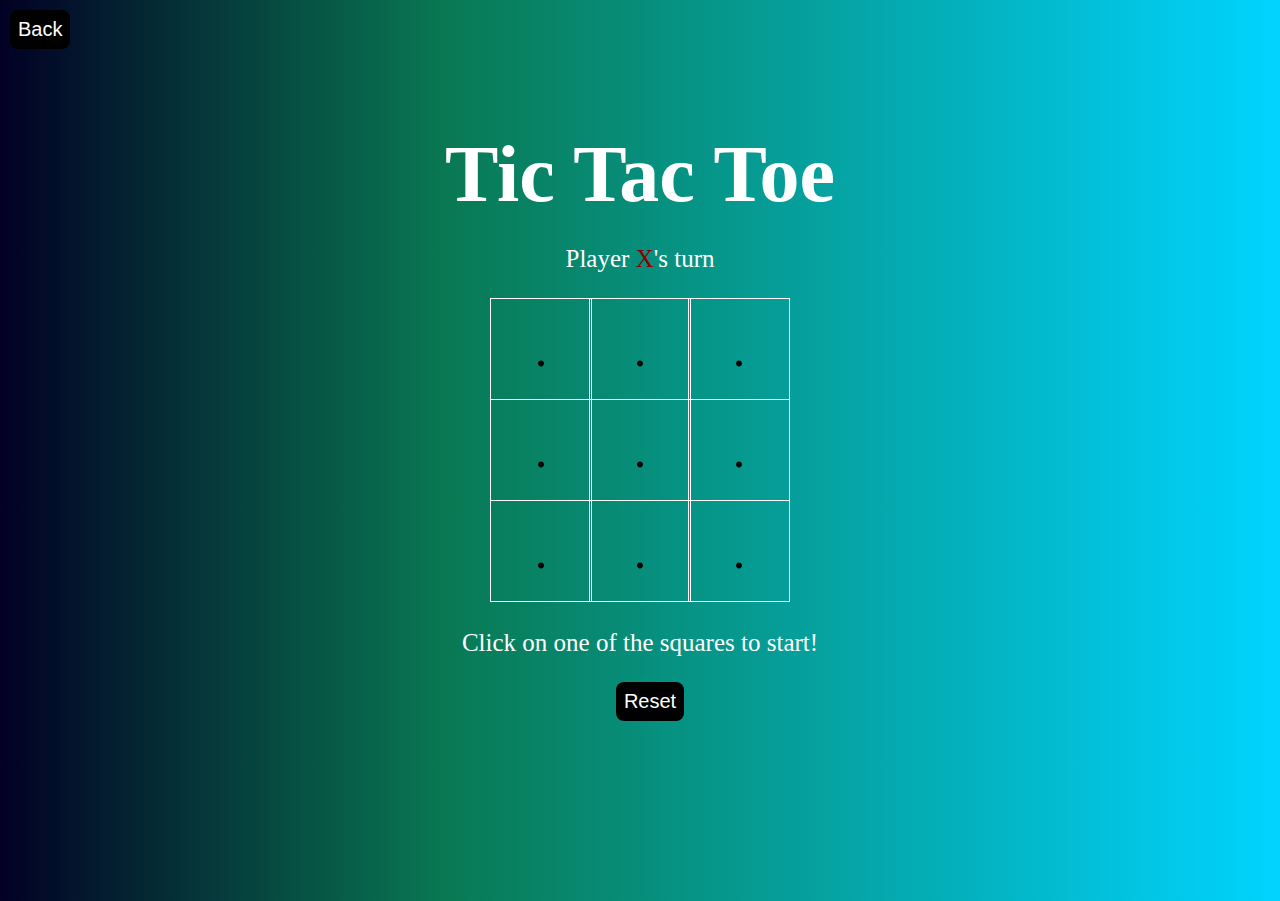
<file: index.html>
<html lang="en">

<head>
    <meta charset="UTF-8">
    <meta http-equiv="X-UA-Compatible" content="IE=edge">
    <meta name="viewport" content="width=device-width, initial-scale=1.0">
    <link rel="stylesheet" href="style.css">
    <link rel="preconnect" href="https://fonts.gstatic.com">
    <link href="https://fonts.googleapis.com/css2?family=Itim&display=swap" rel="stylesheet">
    <script src="index.js" defer></script>
    <title>Tic-Tac-Toe</title>
</head>

<body>
    <main class="background">
        <section class="title">
            <h1>Tic Tac Toe</h1>
        </section>
        <section class="display">
            Player <span class="display-player playerX" id="whosturn">X</span>'s turn
        </section>
        <section class="container">
            <div class="tile" id="0"></div>
            <div class="tile" id="1"></div>
            <div class="tile" id="2"></div>
            <div class="tile" id="3"></div>
            <div class="tile" id="4"></div>
            <div class="tile" id="5"></div>
            <div class="tile" id="6"></div>
            <div class="tile" id="7"></div>
            <div class="tile" id="8"></div>
        </section>
        <section class="display announcer hide" id="winner"></section>
        <section class="controls">
            <button id="reset" onclick="getEmptyBoard()">Reset</button>
            <button id="back" onclick="window.location.href='choose.html'">Back</button>
        </section>
    </main>
</body>

</html>
</file>
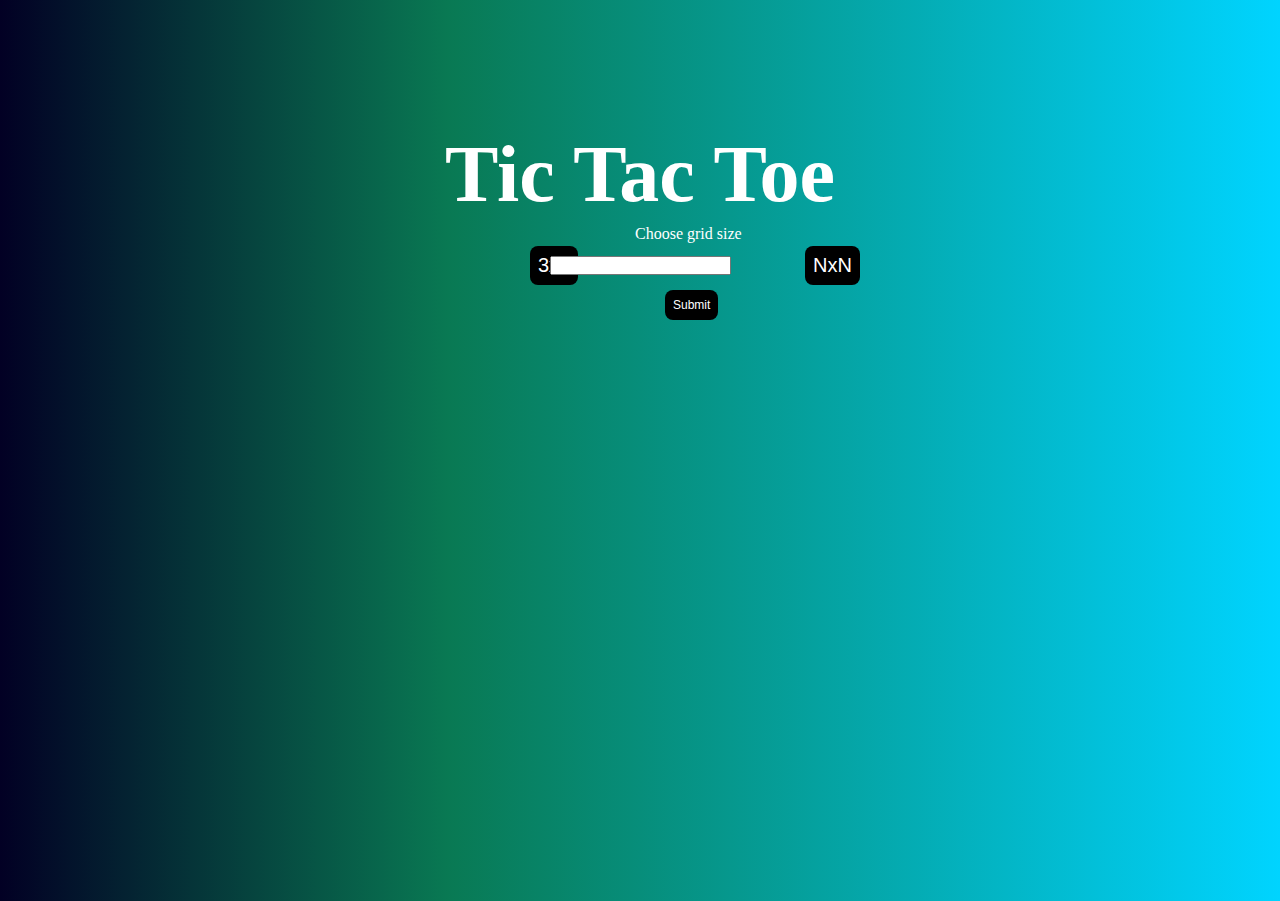
<file: choose.html>
<html lang="en">

<head>
    <meta charset="UTF-8">
    <meta http-equiv="X-UA-Compatible" content="IE=edge">
    <meta name="viewport" content="width=device-width, initial-scale=1.0">
    <link rel="stylesheet" href="style.css">
    <link rel="preconnect" href="https://fonts.gstatic.com">
    <link href="https://fonts.googleapis.com/css2?family=Itim&display=swap" rel="stylesheet">
    <script src="index.js" defer></script>
    <title>Tic-Tac-Toe</title>
</head>

<body>
    <main class="background">
        <section class="title">
            <h1>Tic Tac Toe</h1>
        </section>

        <section class="controls">
            <div><button id="threexthree" onclick="window.location.href='index.html'")>3x3</button></div>
            <div><button id="nxn" onclick="window.location.href='nszern.html'")>NxN</button></div>
                <form>
                   <div ><label id="label1">Choose grid size</label></div> 
                    <div><input type="number" id="level" name="level"></div> 
                     <button id="submitb" onclick="submit">Submit</button>
            </form>
        </section>
    </main>
</body>

</html>
</file>
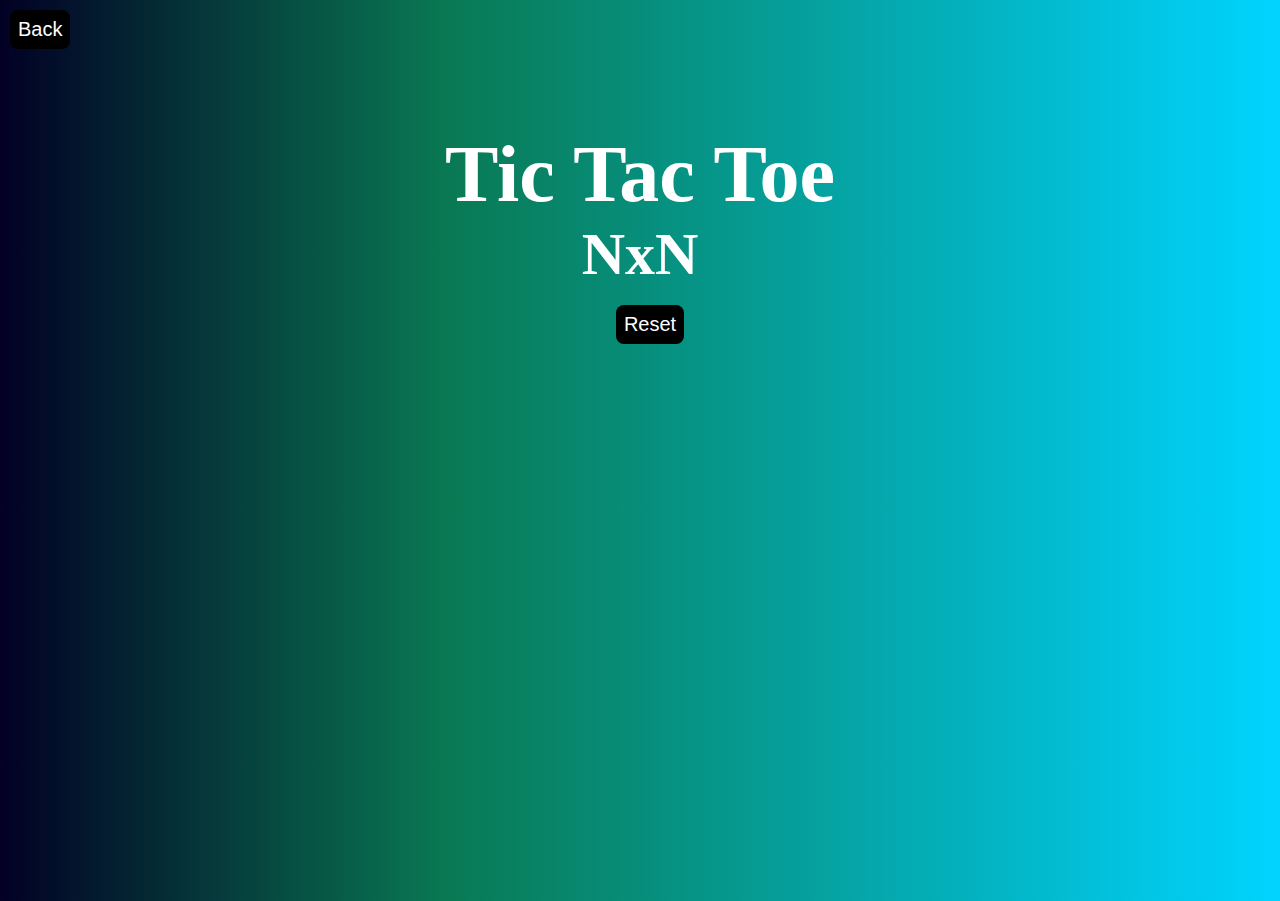
<file: nszern.html>
<html lang="en">

<head>
    <meta charset="UTF-8">
    <meta http-equiv="X-UA-Compatible" content="IE=edge">
    <meta name="viewport" content="width=device-width, initial-scale=1.0">
    <link rel="stylesheet" href="style.css">
    <link rel="preconnect" href="https://fonts.gstatic.com">
    <link href="https://fonts.googleapis.com/css2?family=Itim&display=swap" rel="stylesheet">
    <script src="index.js" defer></script>
    <title>Tic-Tac-Toe</title>
</head>

<body>
    <main class="background">
        <section class="title">
            <h1>Tic Tac Toe</h1>
            <h2>NxN</h2>
        </section>
        <section class="controls">
            <button id="reset" onclick="getEmptyBoard()">Reset</button>
            <button id="back" onclick="window.location.href='choose.html'">Back</button>
        </section>
    </main>
</body>

</html>
</file>
<file: style.css>
* {
    padding: 0;
    margin: 0;
}

.background {
    background: linear-gradient(90deg, rgba(2,0,36,1) 0%, rgba(9,121,83,1) 35%, rgba(0,212,255,1) 100%);
    height: 100vh;
    padding-top: 1px;
}

.title {
    color: white;
    text-align: center;
    font-size: 40px;
    margin-top: 10%;
}

.display {
    color: white;
    font-size: 25px;
    text-align: center;
    margin-top: 1em;
    margin-bottom: 1em;
}

.container {
    margin: 0 auto;
    display: grid;
    grid-template-columns: 33% 33% 33%;
    grid-template-rows: 33% 33% 33%;
    max-width: 300px;

}

.tile {
    border: 1px solid white;
    min-width: 100px;
    min-height: 100px;
    display: flex;
    justify-content: center;
    align-items: center;
    font-size: 50px;
    cursor: pointer;
}

.playerX {
    color: hsl(0, 100%, 27%);
}

.playerO {
    color: black;
}

.controls {
    display: flex;
    flex-direction: row;
    justify-content: center;
    align-items: center;
    margin-top: 1em;
}

.controls button {
    color: white;
    padding: 8px;
    border-radius: 8px;
    border: none;
    font-size: 20px;
    margin-left: 1em;
    cursor: pointer;
}

.restart {
    background-color: #498AFB;
}

#reset {
    background-color: black;
}

.button {
    color: black;
}

#submitb {
    font-size:12px;
    top: 10px;
    left: 30px; 
    position: relative;
}

#level {
    position: relative;
    margin: auto;
    top: 20px;
}

#label1 {
    color: white;
    position: absolute;
    left: 635px;
    top: 225px;
}

#threexthree {
    background-color: black;
    position: absolute;
    left: 510px;
}

#nxn {
    background-color: black;
    position: absolute;
    left: 785px;
}

#submitb {
    background-color: black;
    margin: auto;
    position: absolute;
    left: 665px;
    top: 290px;
}

#back {
    background-color: black;
    margin: auto;
    position: absolute;
    left: 10px;
    top: 10px;
}
</file>
